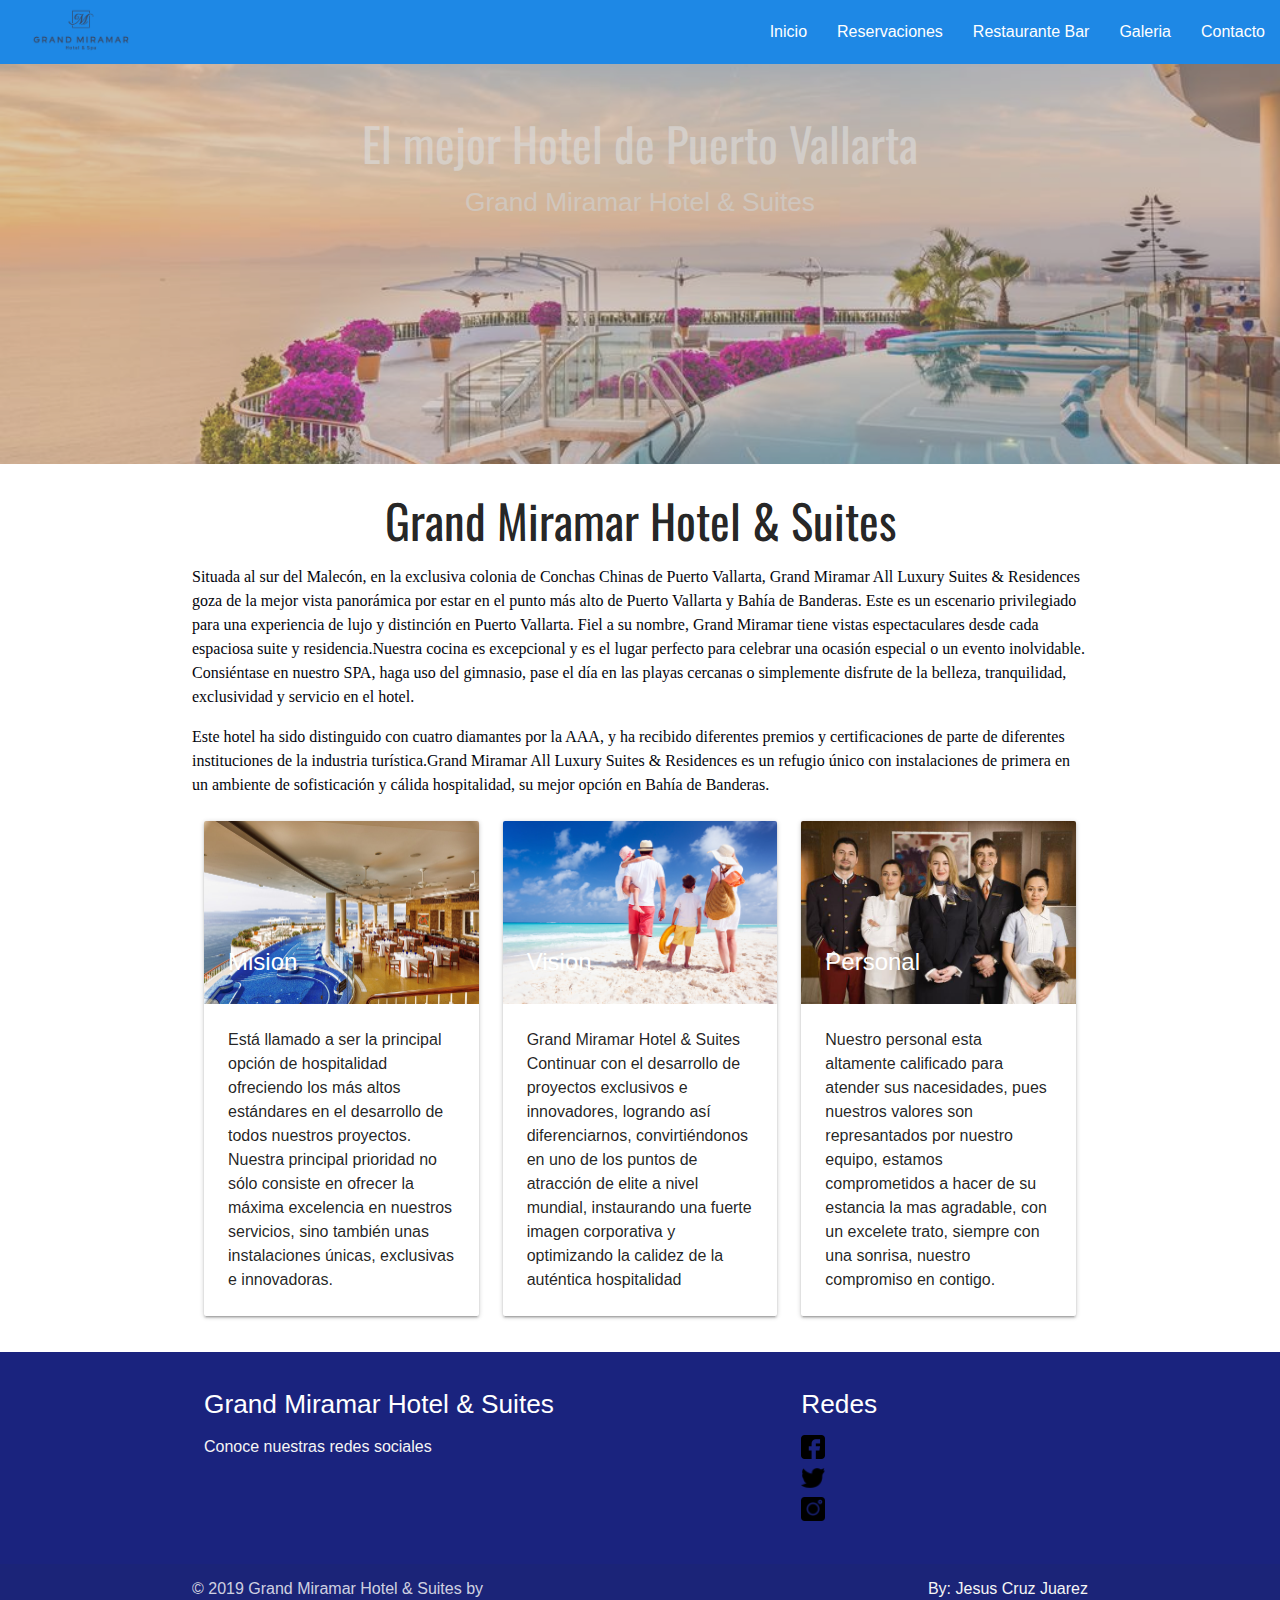
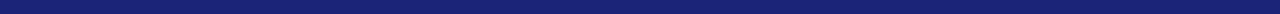
<file: index.html>
<!DOCTYPE html>
<html lang="es">
<head>
	<meta charset="UTF-8">
	<meta name="author" content="PROTECO">
	<meta name="viewport" content="width=device-width, 
	initial-scale=1.0">
	<meta name="keywords" content="Hotel,vallarta,verano,reservaciones,suites,lujo,bar">
	<meta name="description" content="El mejor hotel de Vallarta">
	<title>Grand Miramar Hotel & Suites</title>
	<link rel="stylesheet" href="css/materialize.min.css">
	<link rel="stylesheet" href="css/style.css">
	<link rel="stylesheet" href="css/mediaqueries.css">
	<!--Import Google Icon Font-->
	<link href="https://fonts.googleapis.com/icon?family=Material+Icons" rel="stylesheet">
	<!-- GOOGLE FONTS -->
	<link href="https://fonts.googleapis.com/css?family=Oswald&display=swap" rel="stylesheet">
</head>
<body>
	<header>
		<!-- NAV -->
		<nav>
			<div class="nav-wrapper blue darken-1">
				<a href="#!" class="brand-logo">
					<img src="img/Hotel-logo.png" alt="">
				</a>
				<a href="#" data-target="mobile-demo" class="sidenav-trigger"><i class="material-icons">menu</i></a>
				<ul class="right hide-on-med-and-down">
					<li><a href="index.html">Inicio</a></li>
					<li><a href="menu.html">Reservaciones</a></li>
					<li><a href="restaurantebar.html">Restaurante Bar</a></li>
					<li><a href="galeria.html">Galeria</a></li>
					<li><a href="contacto.html">Contacto</a></li>
				</ul>
			</div>
		</nav>

		<ul class="sidenav indigo darken-1" id="mobile-demo">
				<li><a href="index.html">Inicio</a></li>
				<li><a href="menu.html">Reservaciones</a></li>
				<li><a href="restaurantebar.html">Restaurante Bar</a></li>
				<li><a href="galeria.html">Galeria</a></li>
				<li><a href="contacto.html">Contacto</a></li>
	</header>
	<main>
		<!-- Slider -->
		<div class="slider">
		    <ul class="slides">
		      <li>
		        <img src="img/slider1.jpg"> <!-- random image -->
		        <div class="caption center-align">
		          <h3>El mejor Hotel de Puerto Vallarta </h3>
		          <h5 class="light grey-text text-lighten-3">Grand Miramar Hotel & Suites</h5>
		        </div>
		      </li>
		      <li>
		        <img src="img/silider2.1.jpg"> <!-- random image -->
		        <div class="caption left-align">
		          <h3>Con la mejor vista al mar </h3>
		          <h5 class="light grey-text text-lighten-3">Grand Miramar Hotel & Suites</h5>
		        </div>
		      </li>
		      <li>
		        <img src="img/slider3.jpg"> <!-- random image -->
		        <div class="caption right-align">
		          <h3>Suites y Habitaciones de Lujo </h3>
		          <h5 class="light grey-text text-lighten-3">Grand Miramar Hotel & Suites</h5>
		        </div>
		      </li>
		      <li>
		        <img src="img/slider4.jpg"> <!-- random image -->
		        <div class="caption center-align">
		          <h3>Espacios recreativos y de relajacion </h3>
		          <h5 class="light grey-text text-lighten-3">Grand Miramar Hotel & Suites</h5>
		        </div>
		      </li>
		    </ul>
		  </div>


		<!-- titulo y cartas-->
		<div class="container">
			<h3 class="center-align hide-on-small-only">Grand Miramar Hotel & Suites</h3>
			<p class="texto">Situada al sur del Malecón, en la exclusiva colonia de Conchas Chinas de Puerto Vallarta, Grand Miramar All Luxury Suites & Residences goza de la mejor vista panorámica por estar en el punto más alto de Puerto Vallarta y Bahía de Banderas. 

​				Este es un escenario privilegiado para una experiencia de lujo y distinción en Puerto Vallarta. 				Fiel a su nombre, Grand Miramar tiene vistas espectaculares desde cada espaciosa suite y 						residencia. 
​
				Nuestra cocina es excepcional y es el lugar perfecto para celebrar una ocasión especial o un evento inolvidable.
				Consiéntase en nuestro SPA, haga uso del gimnasio, pase el día en las playas cercanas o simplemente disfrute de la belleza, tranquilidad, exclusividad y servicio en el hotel.


				</p>


<p class="texto">Este hotel ha sido distinguido con cuatro diamantes por la AAA, y ha recibido diferentes premios y certificaciones de parte de diferentes instituciones de la industria turística. 
​
Grand Miramar All Luxury Suites & Residences es un refugio único con instalaciones de primera en un ambiente de sofisticación y cálida hospitalidad, su mejor opción en Bahía de Banderas.</p>
			<div class="row">
				<div class="col s12 m4">
					<div class="card">
					       <div class="card-image">
					         <img src="img/cardhotel1.jpg">
					         <span class="card-title">Mision</span>
					        
					       </div>
					       <div class="card-content">
					         <p> Está llamado a ser la principal opción de hospitalidad ofreciendo los más altos estándares en el desarrollo de todos nuestros proyectos. Nuestra principal prioridad no sólo consiste en ofrecer la máxima excelencia en nuestros servicios, sino también unas instalaciones únicas, exclusivas e innovadoras.</p>
					       </div>
					     </div>
				</div>
				<div class="col s12 m4">
					<div class="card">
					       <div class="card-image">
					         <img src="img/cardrempl.jpg">
					         <span class="card-title">Vision</span>
					         
					       </div>
					       <div class="card-content">
					         <p>Grand Miramar Hotel & Suites Continuar con el desarrollo de proyectos exclusivos e innovadores, logrando así diferenciarnos, convirtiéndonos en uno de los puntos de atracción de elite a nivel mundial, instaurando una fuerte imagen corporativa y optimizando la calidez de la auténtica hospitalidad</p>
					       </div>
					     </div>
				</div>
				<div class="col s12 m4">
					<div class="card">
					       <div class="card-image">
					         <img src="img/personal.jpg">
					         <span class="card-title">Personal</span>
					         
					       </div>
					       <div class="card-content">
					         <p>Nuestro personal esta altamente calificado para atender sus nacesidades, pues
					         nuestros valores son represantados por nuestro equipo, estamos comprometidos
					    	 a hacer de su estancia la mas agradable, con un excelete trato, siempre con una sonrisa, nuestro compromiso en contigo.  </p>
					       </div>
					     </div>
				</div>
			</div>
		</div>
	</main>
	

<footer class="page-footer indigo darken-4
">
          <div class="container">
            <div class="row">
              <div class="col l6 s12">
                <h5 class="white-text">Grand Miramar Hotel & Suites</h5>
                <p class="grey-text text-lighten-4">Conoce nuestras redes sociales</p>
              </div>
              <div class="col l4 offset-l2 s12">
                <h5 class="white-text">Redes</h5>
                <ul>
                  <li><a class="grey-text text-lighten-3" href="https://www.facebook.com/GrandMiramarPuertoVallarta/?ref=hl"><img src="img/facebook.png" alt=""></a></li>
                   <li><a class="grey-text text-lighten-3" href="https://twitter.com/GrandMiramarPV"><img src="img/twitter.png" alt=""></a></li>
                 
                  <li><a class="grey-text text-lighten-3" href="https://www.instagram.com/grandmiramarpv/"><img src="img/instagram.png"></a></li>

                </ul>
              </div>
            </div>
          </div>
          <div class="footer-copyright">
            <div class="container">
            © 2019 Grand Miramar Hotel & Suites by      
            <a class="grey-text text-lighten-4 right" > By: Jesus Cruz Juarez</a>
            </div>
          </div>
        </footer>


</body>
<script src="js/jquery.js"></script>
<script src="js/materialize.min.js"></script>
<script src="js/app.js"></script>
<!-- Global site tag (gtag.js) - Google Analytics -->
<script async src="https://www.googletagmanager.com/gtag/js?id=UA-143036095-1"></script>
<script>
  window.dataLayer = window.dataLayer || [];
  function gtag(){dataLayer.push(arguments);}
  gtag('js', new Date());

  gtag('config', 'UA-143036095-1');
</script>


</html>
</file>
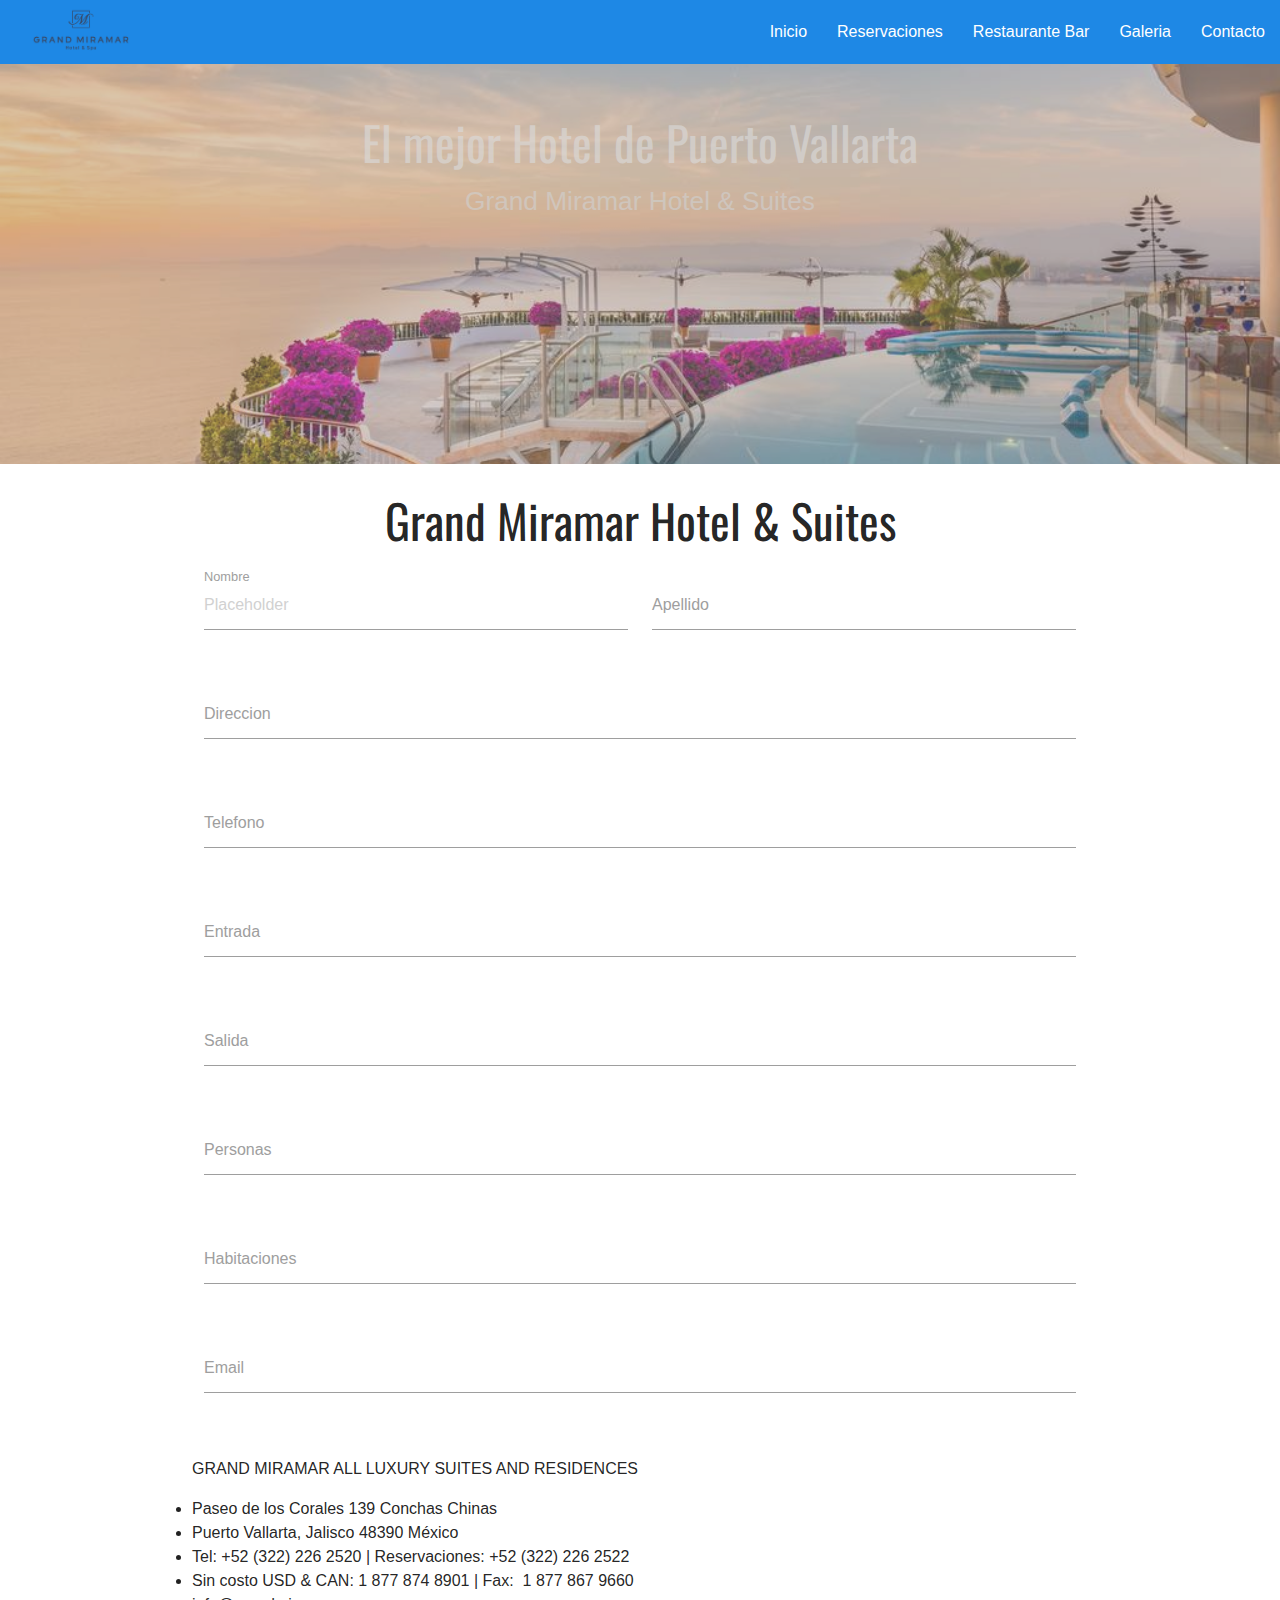
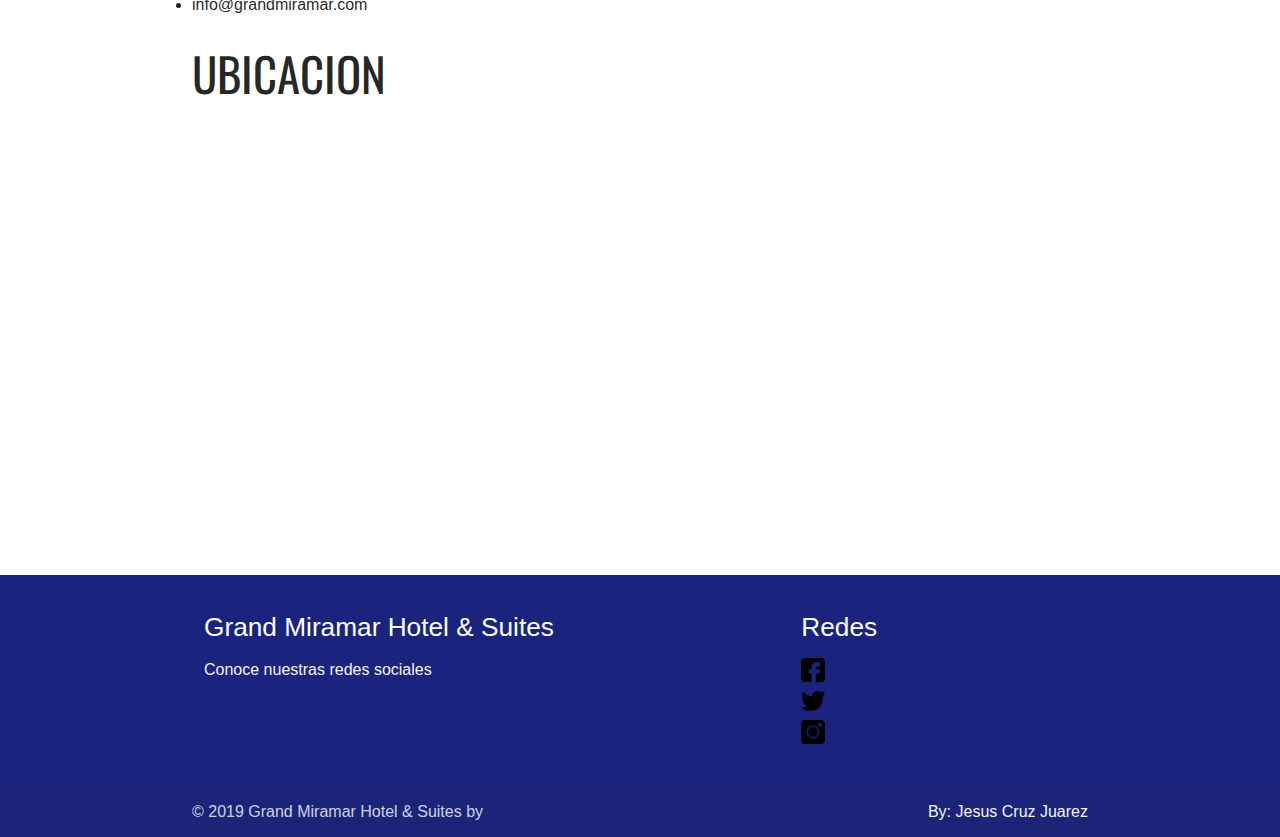
<file: contacto.html>
<!DOCTYPE html>
<html lang="es">
<head>
	<meta charset="UTF-8">
	<meta name="author" content="PROTECO">
	<meta name="viewport" content="width=device-width, 
	initial-scale=1.0">
	<meta name="keywords" content="Hotel,vallarta,verano,reservaciones,suites,lujo,bar">
	<meta name="description" content="El mejor hotel de Vallarta">
	<title>Grand Miramar Hotel & Suites</title>
	<link rel="stylesheet" href="css/materialize.min.css">
	<link rel="stylesheet" href="css/style.css">
	<link rel="stylesheet" href="css/mediaqueries.css">
	<!--Import Google Icon Font-->
	<link href="https://fonts.googleapis.com/icon?family=Material+Icons" rel="stylesheet">
	<!-- GOOGLE FONTS -->
	<link href="https://fonts.googleapis.com/css?family=Oswald&display=swap" rel="stylesheet">
</head>
<body>
	<header>
		<!-- NAV -->
		<nav>
			<div class="nav-wrapper blue darken-1">
				<a href="#!" class="brand-logo">
					<img src="img/Hotel-logo.png" alt="">
				</a>
				<a href="#" data-target="mobile-demo" class="sidenav-trigger"><i class="material-icons">menu</i></a>
				<ul class="right hide-on-med-and-down">
					<li><a href="index.html">Inicio</a></li>
					<li><a href="menu.html">Reservaciones</a></li>
					<li><a href="restaurantebar.html">Restaurante Bar</a></li>
					<li><a href="galeria.html">Galeria</a></li>
					<li><a href="contacto.html">Contacto</a></li>
				</ul>
			</div>
		</nav>

		<ul class="sidenav indigo darken-1" id="mobile-demo">
				<li><a href="index.html">Inicio</a></li>
				<li><a href="menu.html">Reservaciones</a></li>
				<li><a href="restaurantebar.html">Restaurante Bar</a></li>
				<li><a href="galeria.html">Galeria</a></li>
				<li><a href="contacto.html">Contacto</a></li>
	</header>
	<main>
		<!-- Slider -->
		<div class="slider">
		    <ul class="slides">
		      <li>
		        <img src="img/slider1.jpg"> <!-- random image -->
		        <div class="caption center-align">
		          <h3>El mejor Hotel de Puerto Vallarta </h3>
		          <h5 class="light grey-text text-lighten-3">Grand Miramar Hotel & Suites</h5>
		        </div>
		      </li>
		      <li>
		        <img src="img/silider2.1.jpg"> <!-- random image -->
		        <div class="caption left-align">
		          <h3>Con la mejor vista al mar </h3>
		          <h5 class="light grey-text text-lighten-3">Grand Miramar Hotel & Suites</h5>
		        </div>
		      </li>
		      <li>
		        <img src="img/slider3.jpg"> <!-- random image -->
		        <div class="caption right-align">
		          <h3>Suites y Habitaciones de Lujo </h3>
		          <h5 class="light grey-text text-lighten-3">Grand Miramar Hotel & Suites</h5>
		        </div>
		      </li>
		      <li>
		        <img src="img/slider4.jpg"> <!-- random image -->
		        <div class="caption center-align">
		          <h3>Espacios recreativos y de relajacion </h3>
		          <h5 class="light grey-text text-lighten-3">Grand Miramar Hotel & Suites</h5>
		        </div>
		      </li>
		    </ul>
		  </div>

		  <main>	


		<!-- titulo y formualrio-->
		<div class="container">
			<h3 class="center-align hide-on-small-only">Grand Miramar Hotel & Suites</h3>



			<div class="row">
    <form class="col s12">
      <div class="row">
        <div class="input-field col s6">
          <input placeholder="Placeholder" id="first_name" type="text" class="validate">
          <label for="first_name">Nombre</label>
        </div>
        <div class="input-field col s6">
          <input id="last_name" type="text" class="validate">
          <label for="last_name">Apellido</label>
        </div>
      </div>
      <div class="row">
        <div class="input-field col s12">
          <input id="disabled" type="text" class="validate">
          <label for="disabled">Direccion </label>
        </div>
      </div>


      <div class="row">
        <div class="input-field col s12">
          <input id="disabled" type="text" class="validate">
          <label for="disabled">Telefono </label>
        </div>
      </div>


      <div class="row">
        <div class="input-field col s12">
          <input id="disabled" type="text" class="validate">
          <label for="disabled">Entrada  </label>
        </div>
      </div>


      <div class="row">
        <div class="input-field col s12">
          <input id="disabled" type="text" class="validate">
          <label for="disabled">Salida </label>
        </div>
      </div>


      <div class="row">
        <div class="input-field col s12">
          <input id="disabled" type="text" class="validate">
          <label for="disabled">Personas</label>
        </div>
      </div>


      <div class="row">
        <div class="input-field col s12">
          <input id="disabled" type="text" class="validate">
          <label for="disabled">Habitaciones </label>
        </div>
      </div>


      <div class="row">
        <div class="input-field col s12">
          <input id="email" type="email" class="validate">
          <label for="email">Email</label>
        </div>
      </div>
      
    </form>
  </div>




  <p>	GRAND MIRAMAR ALL LUXURY SUITES AND RESIDENCES</p>
  <li>Paseo de los Corales 139 Conchas  Chinas </li>
  <li>Puerto Vallarta, Jalisco  48390 México</li>
  <li>Tel:  +52 (322) 226 2520 | Reservaciones:  +52 (322) 226 2522</li>
  <li>Sin costo USD & CAN:  1 877 874 8901 | Fax: ​ 1 877 867 9660
</li>
  <li>info@grandmiramar.com</li>

<h3>UBICACION</h3>

  <iframe src="https://www.google.com/maps/embed?pb=!1m14!1m8!1m3!1d14939.96469971672!2d-105.239846!3d20.588418!3m2!1i1024!2i768!4f13.1!3m3!1m2!1s0x0%3A0xedcfb78e1b6ea011!2sGrand+Miramar+All+Luxury+Suites+%26+Residences!5e0!3m2!1ses!2smx!4v1561945205690!5m2!1ses!2smx" width="600" height="450" frameborder="0" style="border:0" allowfullscreen></iframe> 








			

			
		</div>
	</main>
	

<footer class="page-footer indigo darken-4
">
          <div class="container">
            <div class="row">
              <div class="col l6 s12">
                <h5 class="white-text">Grand Miramar Hotel & Suites</h5>
                <p class="grey-text text-lighten-4">Conoce nuestras redes sociales</p>
              </div>
              <div class="col l4 offset-l2 s12">
                <h5 class="white-text">Redes</h5>
                <ul>
                  <li><a class="grey-text text-lighten-3" href="https://www.facebook.com/GrandMiramarPuertoVallarta/?ref=hl"><img src="img/facebook.png" alt=""></a></li>
                   <li><a class="grey-text text-lighten-3" href="https://twitter.com/GrandMiramarPV"><img src="img/twitter.png" alt=""></a></li>
                 
                  <li><a class="grey-text text-lighten-3" href="https://www.instagram.com/grandmiramarpv/"><img src="img/instagram.png"></a></li>

                </ul>
              </div>
            </div>
          </div>
          <div class="footer-copyright">
            <div class="container">
            © 2019 Grand Miramar Hotel & Suites by      
            <a class="grey-text text-lighten-4 right" > By: Jesus Cruz Juarez</a>
            </div>
          </div>
        </footer>


</body>
<script src="js/jquery.js"></script>
<script src="js/materialize.min.js"></script>
<script src="js/app.js"></script>
<!-- Global site tag (gtag.js) - Google Analytics -->
<script async src="https://www.googletagmanager.com/gtag/js?id=UA-143036095-1"></script>
<script>
  window.dataLayer = window.dataLayer || [];
  function gtag(){dataLayer.push(arguments);}
  gtag('js', new Date());

  gtag('config', 'UA-143036095-1');
</script>


</html>
</file>
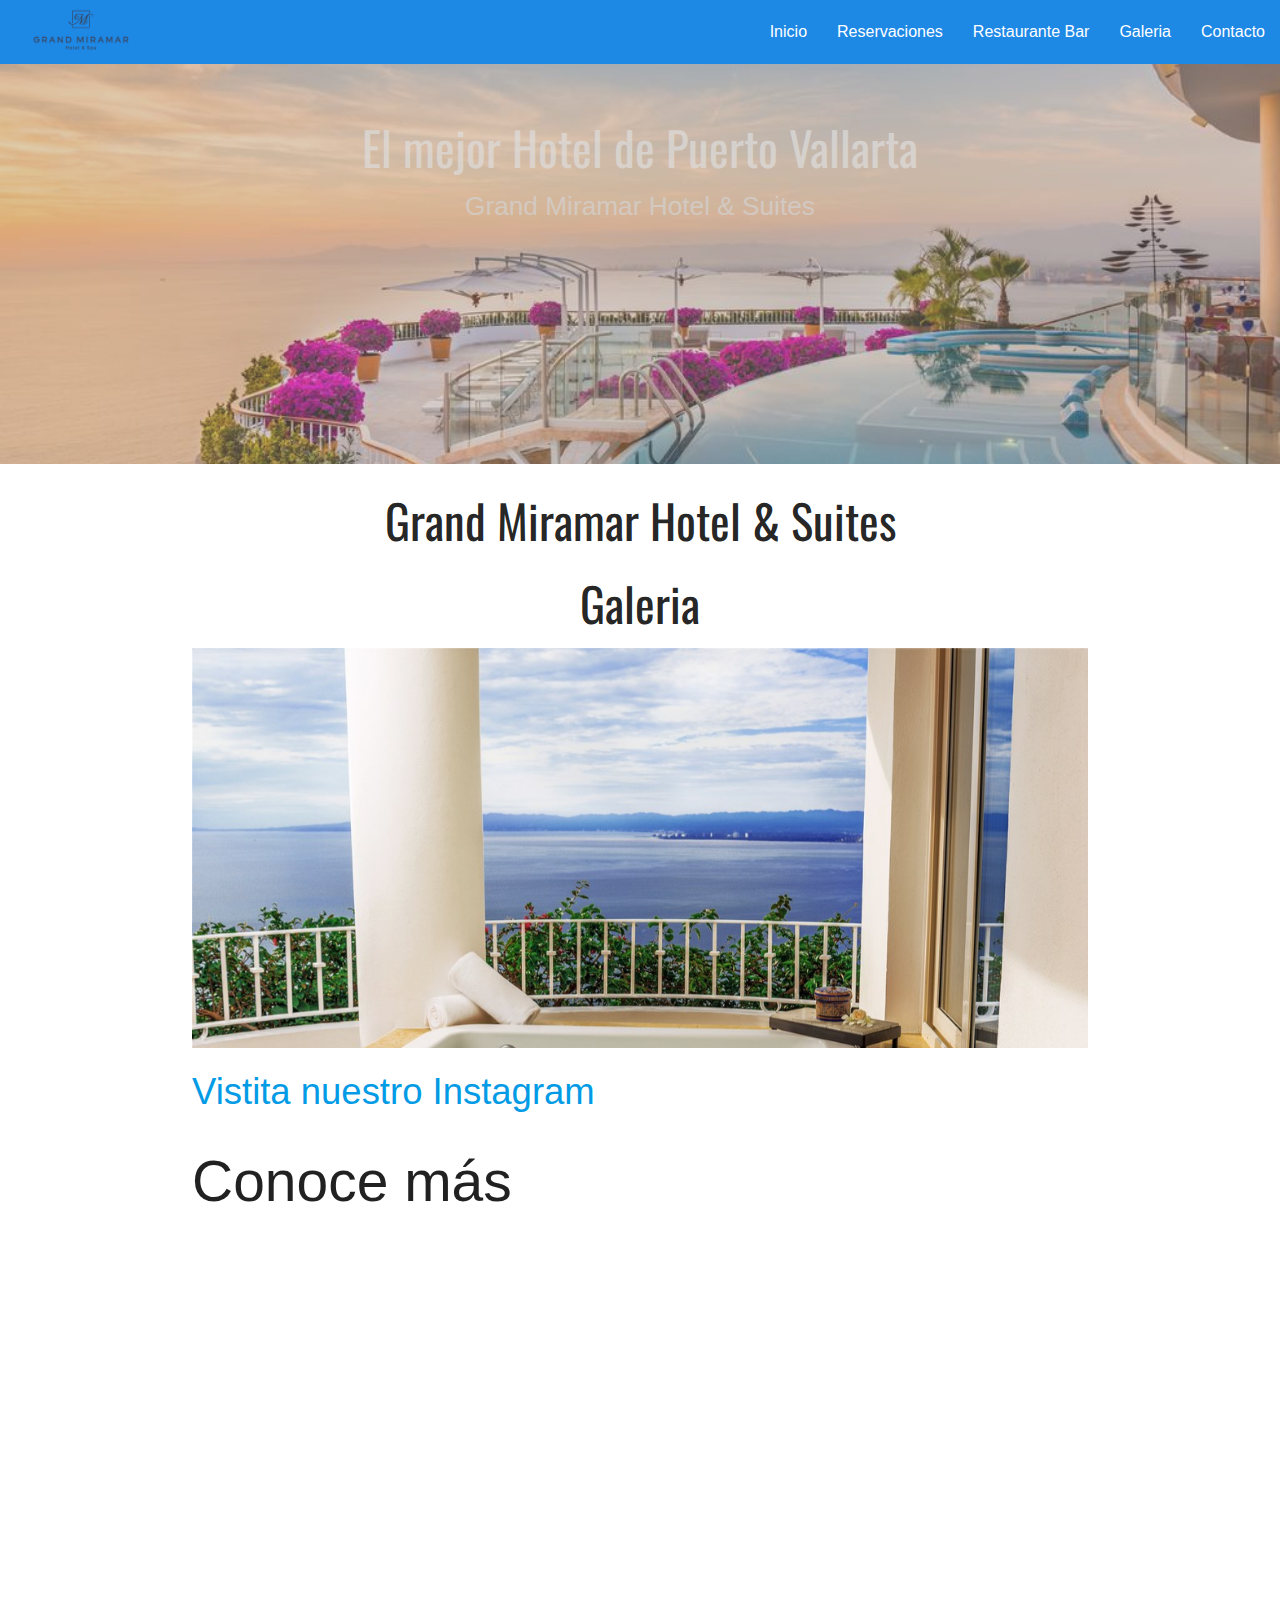
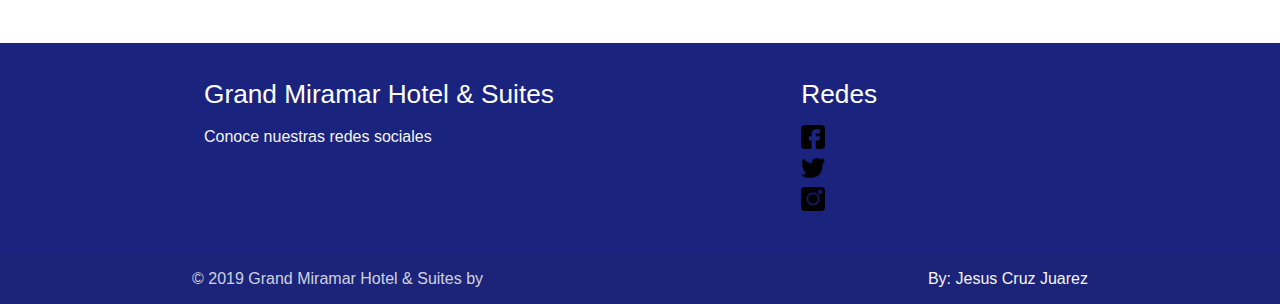
<file: galeria.html>
<!DOCTYPE html>
<html lang="es">
<head>
	<meta charset="UTF-8">
	<meta name="author" content="PROTECO">
	<meta name="viewport" content="width=device-width, 
	initial-scale=1.0">
	<meta name="keywords" content="Hotel,vallarta,verano,reservaciones,suites,lujo,bar">
	<meta name="description" content="El mejor hotel de Vallarta">
	<title>Grand Miramar Hotel & Suites</title>
	<link rel="stylesheet" href="css/materialize.min.css">
	<link rel="stylesheet" href="css/style.css">
	<link rel="stylesheet" href="css/mediaqueries.css">
	<!--Import Google Icon Font-->
	<link href="https://fonts.googleapis.com/icon?family=Material+Icons" rel="stylesheet">
	<!-- GOOGLE FONTS -->
	<link href="https://fonts.googleapis.com/css?family=Oswald&display=swap" rel="stylesheet">
</head>
<body>
	<header>
		<!-- NAV -->
		<nav>
			<div class="nav-wrapper blue darken-1">
				<a href="#!" class="brand-logo">
					<img src="img/Hotel-logo.png" alt="">
				</a>
				<a href="#" data-target="mobile-demo" class="sidenav-trigger"><i class="material-icons">menu</i></a>
				<ul class="right hide-on-med-and-down">
					<li><a href="index.html">Inicio</a></li>
					<li><a href="menu.html">Reservaciones</a></li>
					<li><a href="restaurantebar.html">Restaurante Bar</a></li>
					<li><a href="galeria.html">Galeria</a></li>
					<li><a href="contacto.html">Contacto</a></li>
				</ul>
			</div>
		</nav>

		<ul class="sidenav indigo darken-1" id="mobile-demo">
				<li><a href="index.html">Inicio</a></li>
				<li><a href="menu.html">Reservaciones</a></li>
				<li><a href="restaurantebar.html">Restaurante Bar</a></li>
				<li><a href="galeria.html">Galeria</a></li>
				<li><a href="contacto.html">Contacto</a></li>
	</header>
	<main>
		<!-- Slider -->
		<div class="slider">
		    <ul class="slides">
		      <li>
		        <img src="img/slider1.jpg"> <!-- random image -->
		        <div class="caption center-align">
		          <h3>El mejor Hotel de Puerto Vallarta </h3>
		          <h5 class="light grey-text text-lighten-3">Grand Miramar Hotel & Suites</h5>
		        </div>
		      </li>
		      <li>
		        <img src="img/silider2.1.jpg"> <!-- random image -->
		        <div class="caption left-align">
		          <h3>Con la mejor vista al mar </h3>
		          <h5 class="light grey-text text-lighten-3">Grand Miramar Hotel & Suites</h5>
		        </div>
		      </li>
		      <li>
		        <img src="img/slider3.jpg"> <!-- random image -->
		        <div class="caption right-align">
		          <h3>Suites y Habitaciones de Lujo </h3>
		          <h5 class="light grey-text text-lighten-3">Grand Miramar Hotel & Suites</h5>
		        </div>
		      </li>
		      <li>
		        <img src="img/slider4.jpg"> <!-- random image -->
		        <div class="caption center-align">
		          <h3>Espacios recreativos y de relajacion </h3>
		          <h5 class="light grey-text text-lighten-3">Grand Miramar Hotel & Suites</h5>
		        </div>
		      </li>
		    </ul>
		  </div>


		<!-- titulo y cartas-->
		<div class="container">
			<h3 class="center-align hide-on-small-only">Grand Miramar Hotel & Suites</h3>
			<h3 class="center-align hide-on-small-only">Galeria </h3>
			

			 <div class="carousel carousel-slider">
    <a class="carousel-item" href="#one!"><img src="img/galeria1.jpg"></a>
    <a class="carousel-item" href="#two!"><img src="img/galeria2.png"></a>
    <a class="carousel-item" href="#three!"><img src="img/galeria3.png"></a>
    <a class="carousel-item" href="#four!"><img src="img/galeria4.jpg"></a>
    <a class="carousel-item" href="#four!"><img src="img/galeria5jpg.jpg"></a>

    <br>	
   

  </div>
         <a href="https://www.instagram.com/grandmiramarpv/"><h4>Vistita nuestro Instagram</h4></a>
         <h2> Conoce más</h2>
         <iframe width="640" height="360" src="https://www.youtube.com/embed/ukAh5j8h9X8" frameborder="0" allow="accelerometer; autoplay; encrypted-media; gyroscope; picture-in-picture" allowfullscreen></iframe>
	
  </div>


		<p></p>
	<br>


	
	</main>


	

<footer class="page-footer indigo darken-4
">
          <div class="container">
            <div class="row">
              <div class="col l6 s12">
                <h5 class="white-text">Grand Miramar Hotel & Suites</h5>
                <p class="grey-text text-lighten-4">Conoce nuestras redes sociales</p>
              </div>
              <div class="col l4 offset-l2 s12">
                <h5 class="white-text">Redes</h5>
                <ul>
                  <li><a class="grey-text text-lighten-3" href="https://www.facebook.com/GrandMiramarPuertoVallarta/?ref=hl"><img src="img/facebook.png" alt=""></a></li>
                   <li><a class="grey-text text-lighten-3" href="https://twitter.com/GrandMiramarPV"><img src="img/twitter.png" alt=""></a></li>
                 
                  <li><a class="grey-text text-lighten-3" href="https://www.instagram.com/grandmiramarpv/"><img src="img/instagram.png"></a></li>

                </ul>
              </div>
            </div>
          </div>
          <div class="footer-copyright">
            <div class="container">
            © 2019 Grand Miramar Hotel & Suites by      
            <a class="grey-text text-lighten-4 right" > By: Jesus Cruz Juarez</a>
            </div>
          </div>
        </footer>


</body>
<script src="js/jquery.js"></script>
<script src="js/materialize.min.js"></script>
<script src="js/app.js"></script>
<!-- Global site tag (gtag.js) - Google Analytics -->
<script async src="https://www.googletagmanager.com/gtag/js?id=UA-143036095-1"></script>
<script>
  window.dataLayer = window.dataLayer || [];
  function gtag(){dataLayer.push(arguments);}
  gtag('js', new Date());

  gtag('config', 'UA-143036095-1');
</script>


</html>
</file>
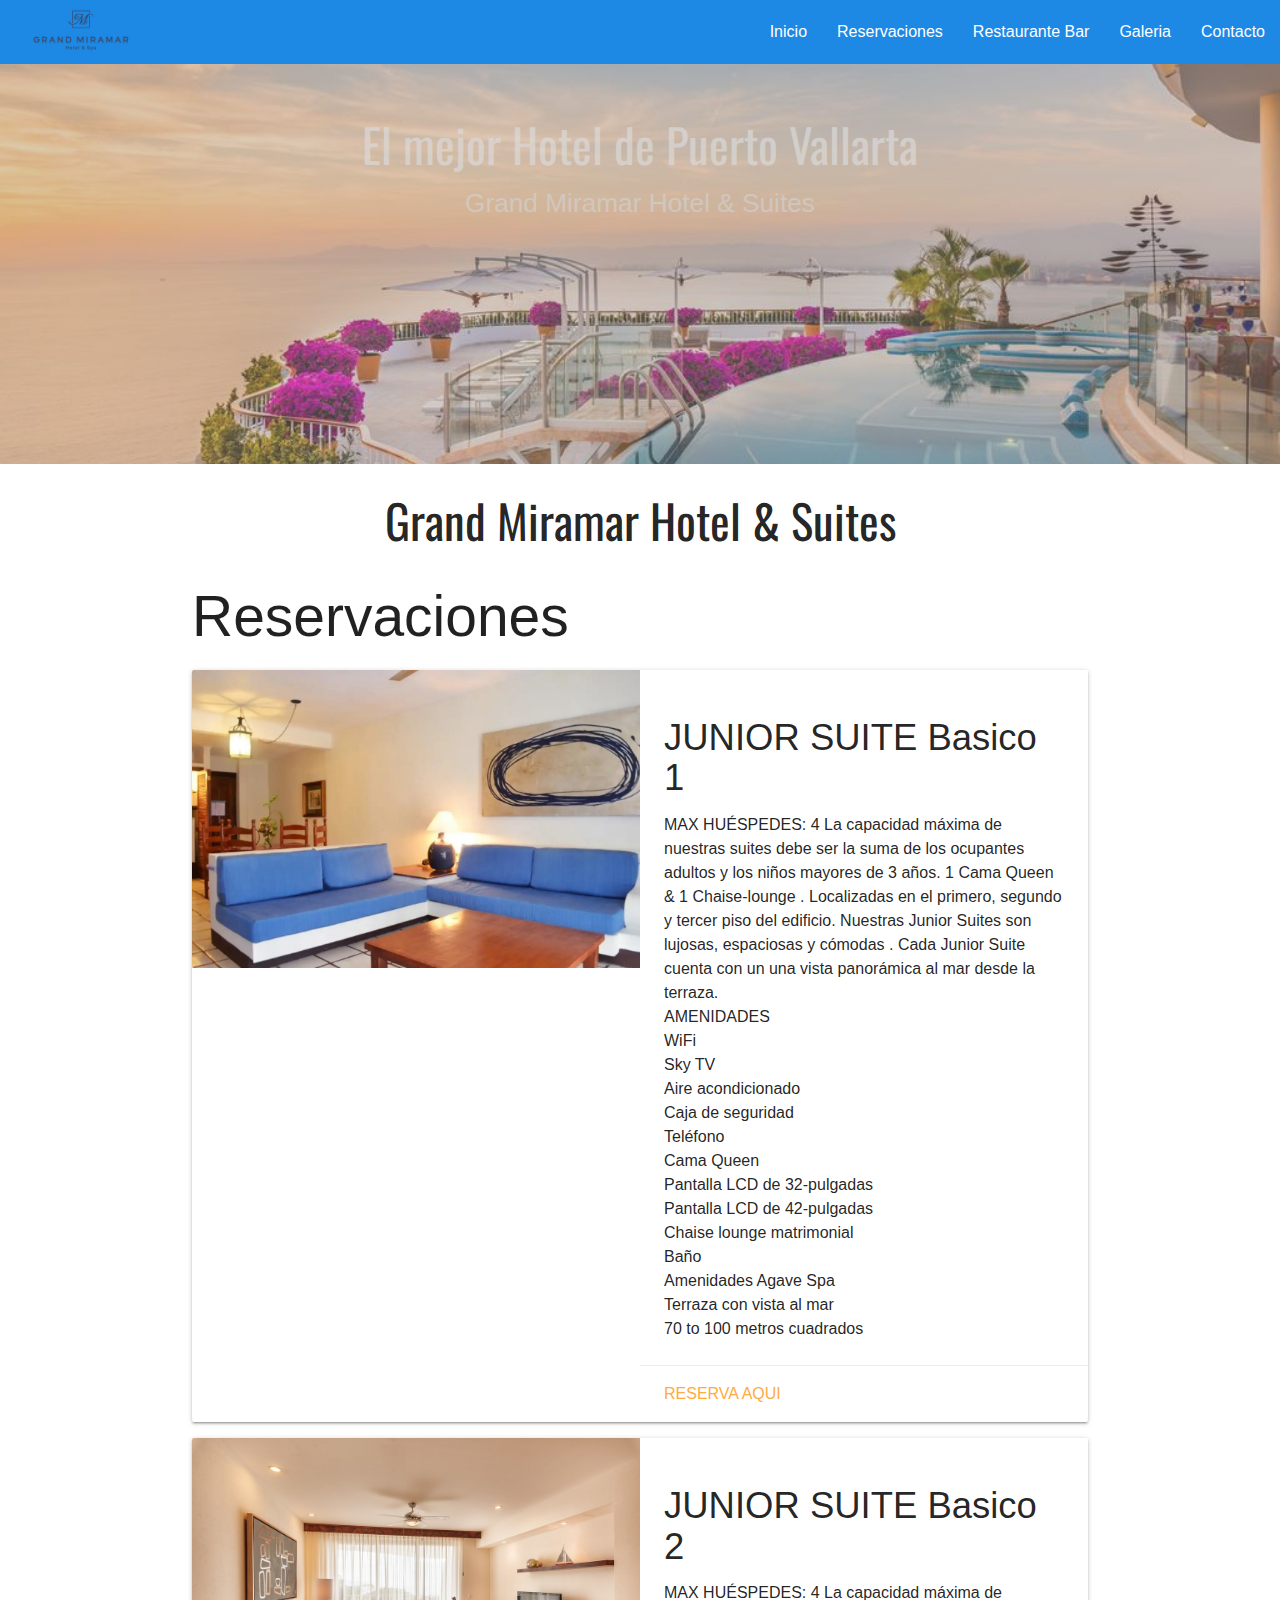
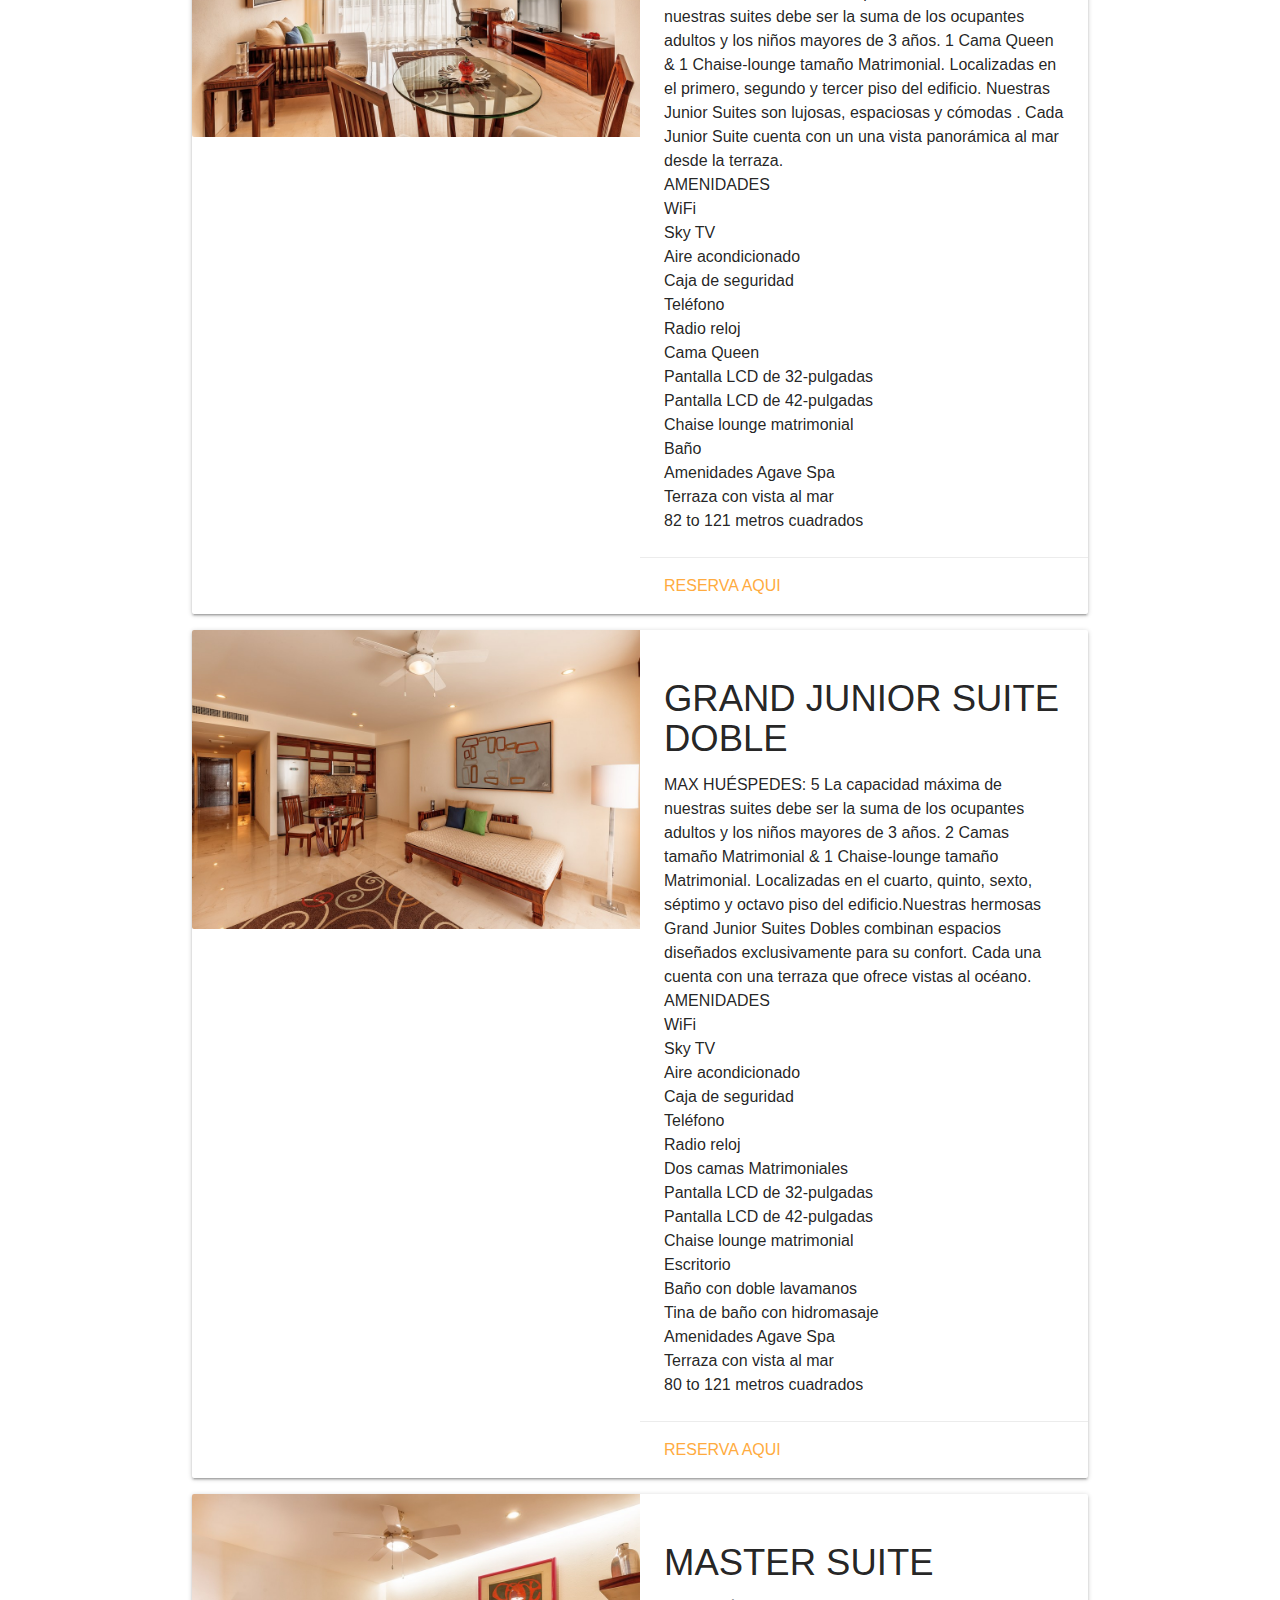
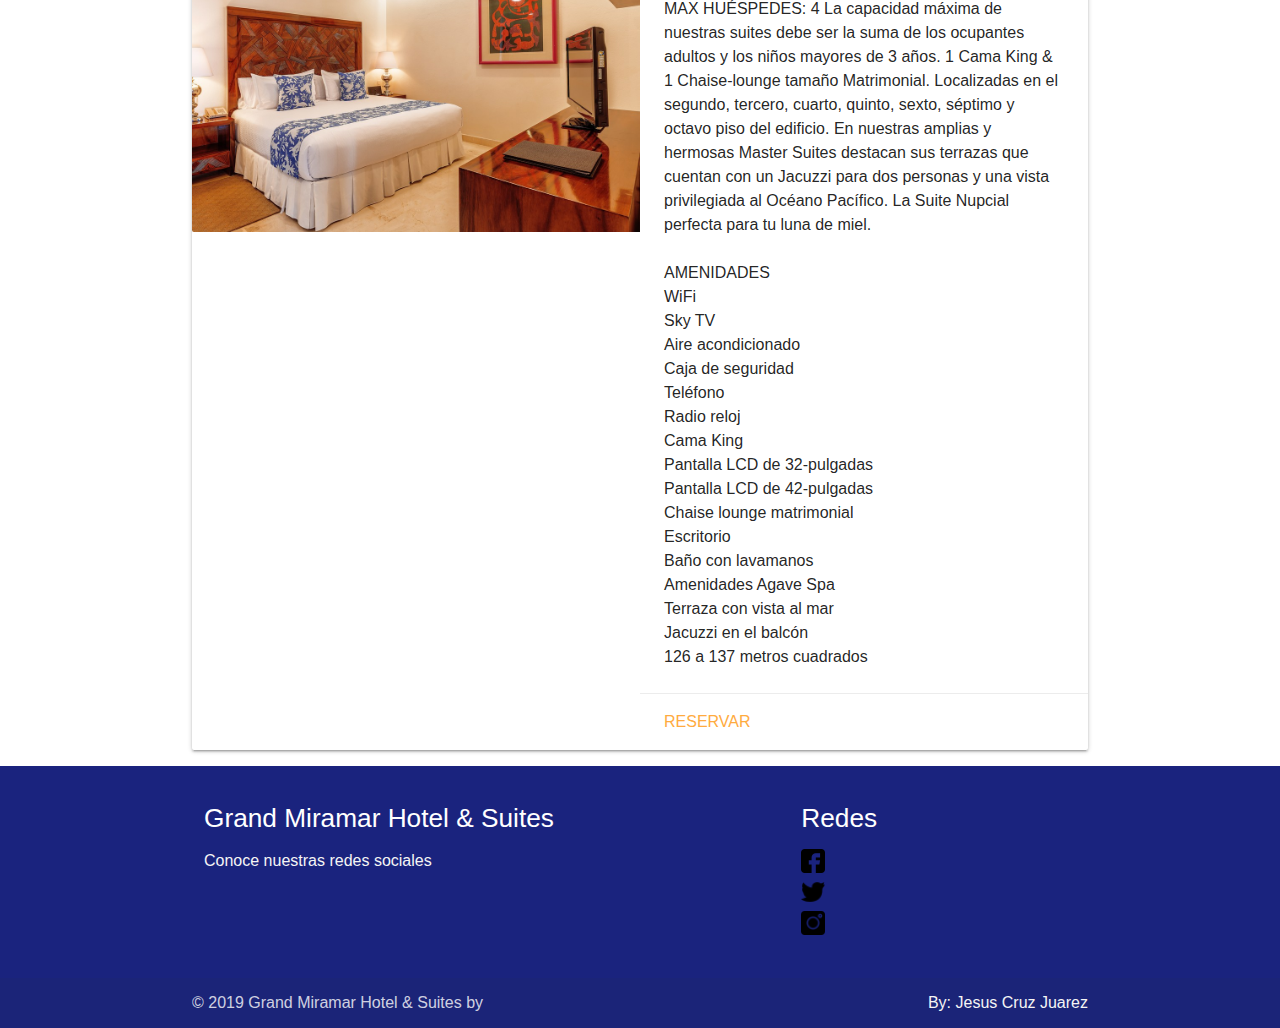
<file: menu.html>
<!DOCTYPE html>
<html lang="es">
<head>
	<meta charset="UTF-8">
	<meta name="author" content="PROTECO">
	<meta name="viewport" content="width=device-width, 
	initial-scale=1.0">
	<meta name="keywords" content="Hotel,vallarta,verano,reservaciones,suites,lujo,bar">
	<meta name="description" content="El mejor hotel de Vallarta">
	<title>Grand Miramar Hotel & Suites</title>
	<link rel="stylesheet" href="css/materialize.min.css">
	<link rel="stylesheet" href="css/style.css">
	<link rel="stylesheet" href="css/mediaqueries.css">
	<!--Import Google Icon Font-->
	<link href="https://fonts.googleapis.com/icon?family=Material+Icons" rel="stylesheet">
	<!-- GOOGLE FONTS -->
	<link href="https://fonts.googleapis.com/css?family=Oswald&display=swap" rel="stylesheet">
</head>
<body>
	<header>
		<!-- NAV -->
		<nav>
			<div class="nav-wrapper blue darken-1">
				<a href="#!" class="brand-logo">
					<img src="img/Hotel-logo.png" alt="">
				</a>
				<a href="#" data-target="mobile-demo" class="sidenav-trigger"><i class="material-icons">menu</i></a>
				<ul class="right hide-on-med-and-down">
					<li><a href="index.html">Inicio</a></li>
					<li><a href="menu.html">Reservaciones</a></li>
					<li><a href="restaurantebar.html">Restaurante Bar</a></li>
					<li><a href="galeria.html">Galeria</a></li>
					<li><a href="contacto.html">Contacto</a></li>
				</ul>
			</div>
		</nav>

		<ul class="sidenav indigo darken-1" id="mobile-demo">
				<li><a href="index.html">Inicio</a></li>
				<li><a href="menu.html">Reservaciones</a></li>
				<li><a href="restaurantebar.html">Restaurante Bar</a></li>
				<li><a href="galeria.html">Galeria</a></li>
				<li><a href="contacto.html">Contacto</a></li>
	</header>
	<main>
		<!-- Slider -->
		<div class="slider">
		    <ul class="slides">
		      <li>
		        <img src="img/slider1.jpg"> <!-- random image -->
		        <div class="caption center-align">
		          <h3>El mejor Hotel de Puerto Vallarta </h3>
		          <h5 class="light grey-text text-lighten-3">Grand Miramar Hotel & Suites</h5>
		        </div>
		      </li>
		      <li>
		        <img src="img/silider2.1.jpg"> <!-- random image -->
		        <div class="caption left-align">
		          <h3>Con la mejor vista al mar </h3>
		          <h5 class="light grey-text text-lighten-3">Grand Miramar Hotel & Suites</h5>
		        </div>
		      </li>
		      <li>
		        <img src="img/slider3.jpg"> <!-- random image -->
		        <div class="caption right-align">
		          <h3>Suites y Habitaciones de Lujo </h3>
		          <h5 class="light grey-text text-lighten-3">Grand Miramar Hotel & Suites</h5>
		        </div>
		      </li>
		      <li>
		        <img src="img/slider4.jpg"> <!-- random image -->
		        <div class="caption center-align">
		          <h3>Espacios recreativos y de relajacion </h3>
		          <h5 class="light grey-text text-lighten-3">Grand Miramar Hotel & Suites</h5>
		        </div>
		      </li>
		    </ul>
		  </div>


		<!-- titulo y cartas-->
		<div class="container">
			<h3 class="center-align hide-on-small-only">Grand Miramar Hotel & Suites</h3>
			
<div class="col s12 m7">
    <h2 class="header">Reservaciones</h2>
    <div class="card horizontal">
      <div class="card-image">
        <img src="img/jrsuite.jpg">
      </div>
      <div class="card-stacked">
        <div class="card-content">
         
<h4>JUNIOR SUITE Basico 1</h4>
 
 <p>MAX HUÉSPEDES: 4
La capacidad máxima de nuestras suites debe ser la suma de los ocupantes adultos y los niños mayores de 3 años.

1 Cama Queen & 1 Chaise-lounge . Localizadas en el primero, segundo y tercer piso del edificio.

Nuestras Junior Suites son lujosas, espaciosas y cómodas . Cada Junior Suite cuenta con un una vista panorámica al mar desde la terraza.

<p>AMENIDADES</p>
<p>WiFi</p>
<p>Sky TV</p>
<p>Aire acondicionado</p>
<p>Caja de seguridad</p>
<p>Teléfono</p>

<p>Cama Queen</p>
<p>Pantalla LCD de 32-pulgadas</p>
<p>Pantalla LCD de 42-pulgadas</p>
<p>Chaise lounge matrimonial</p>
<p>Baño</p>
<p>Amenidades Agave Spa</p>
<p>Terraza con vista al mar</p>
<p>70 to 100 metros cuadrados</p>

        </div>
        <div class="card-action">
          <a href="contacto.html">Reserva aqui</a>
        </div>
      </div>
    </div>


   <!--card2-->

    <div class="card horizontal">
      <div class="card-image">
        <img src="img/junior-suite-2_4_orig.jpg">
      </div>
      <div class="card-stacked">
        <div class="card-content">
          <h4>JUNIOR SUITE Basico 2</h4>
 
 <p>MAX HUÉSPEDES: 4
La capacidad máxima de nuestras suites debe ser la suma de los ocupantes adultos y los niños mayores de 3 años.

1 Cama Queen & 1 Chaise-lounge tamaño Matrimonial. Localizadas en el primero, segundo y tercer piso del edificio.

Nuestras Junior Suites son lujosas, espaciosas y cómodas . Cada Junior Suite cuenta con un una vista panorámica al mar desde la terraza.</p>

<p>AMENIDADES</p>
<p>WiFi</p>
<p>Sky TV</p>
<p>Aire acondicionado</p>
<p>Caja de seguridad</p>
<p>Teléfono</p>
<p>Radio reloj</p>
<p>Cama Queen</p>
<p>Pantalla LCD de 32-pulgadas</p>
<p>Pantalla LCD de 42-pulgadas</p>
<p>Chaise lounge matrimonial</p>
<p>Baño</p>
<p>Amenidades Agave Spa</p>
<p>Terraza con vista al mar</p>
<p>82 to 121 metros cuadrados</p>
        </div>
        <div class="card-action">
          <a href="contacto.html">Reserva aqui</a>
        </div>
      </div>
    </div>
  </div>


	<!--card3-->

    <div class="card horizontal">
      <div class="card-image">
        <img src="img/junior-suite-3_4_orig.jpg">
      </div>
      <div class="card-stacked">
        <div class="card-content">
          <h4>	GRAND JUNIOR SUITE DOBLE</h4>  
MAX HUÉSPEDES: 5
La capacidad máxima de nuestras suites debe ser la suma de los ocupantes adultos y los niños mayores de 3 años.

2 Camas tamaño Matrimonial & 1 Chaise-lounge tamaño Matrimonial. Localizadas en el cuarto, quinto, sexto, séptimo y octavo piso del edificio.

​Nuestras hermosas Grand Junior Suites Dobles combinan espacios diseñados exclusivamente para su confort. Cada una cuenta con una terraza que ofrece vistas al océano. </p>

<p>AMENIDADES</p>
<p>WiFi</p>
<p>Sky TV</p>
<p>Aire acondicionado</p>
<p>Caja de seguridad</p>
<p>Teléfono</p>
<p>Radio reloj</p>
<p>Dos camas Matrimoniales</p>
<p>Pantalla LCD de 32-pulgadas</p>
<p>Pantalla LCD de 42-pulgadas</p>
<p>Chaise lounge matrimonial</p>
<p>Escritorio</p>
<p>Baño con doble lavamanos</p>
<p>Tina de baño con hidromasaje</p>
<p>Amenidades Agave Spa</p>
<p>Terraza con vista al mar</p>
<p>80 to 121 metros cuadrados</p>
        </div>
        <div class="card-action">
          <a href="contacto.html">Reserva aqui</a>
        </div>
      </div>
    </div>




    <!--card4-->

    <div class="card horizontal">
      <div class="card-image">
        <img src="img/junior-suite-1_4_orig.jpg">
      </div>
      <div class="card-stacked">
        <div class="card-content">


        	<h4>MASTER SUITE</h4>
<p>	MAX  HUÉSPEDES:  4
La capacidad máxima de nuestras suites debe ser la suma de los ocupantes adultos y los niños mayores de 3 años.

1 Cama King  & 1 Chaise-lounge tamaño Matrimonial. Localizadas en el segundo, tercero, cuarto, quinto, sexto, séptimo y octavo piso del edificio.

En nuestras amplias y hermosas Master Suites destacan sus terrazas que cuentan con un Jacuzzi para dos personas y una vista privilegiada al Océano Pacífico. La Suite Nupcial perfecta para tu luna de miel.</p>
​
<p>	AMENIDADES</p>
<p>WiFi</p>
<p>Sky TV</p>
<p>Aire acondicionado</p>
<p>Caja de seguridad</p>
<p>Teléfono</p>
<p>Radio reloj</p>
<p>Cama King </p>
<p>Pantalla LCD de 32-pulgadas</p>
<p>Pantalla LCD de 42-pulgadas</p>
<p>Chaise lounge matrimonial</p>
<p>Escritorio</p>
<p>Baño con lavamanos</p>
<p>Amenidades Agave Spa</p>
<p>Terraza con vista al mar</p>
<p>Jacuzzi en el balcón</p>
<p>126 a 137 metros cuadrados</p>
          
        </div>
        <div class="card-action">
          <a href="contacto.html">Reservar</a>
        </div>
      </div>
    </div>
  </div>
  </div>




	
	</main>
	

<footer class="page-footer indigo darken-4
">
          <div class="container">
            <div class="row">
              <div class="col l6 s12">
                <h5 class="white-text">Grand Miramar Hotel & Suites</h5>
                <p class="grey-text text-lighten-4">Conoce nuestras redes sociales</p>
              </div>
              <div class="col l4 offset-l2 s12">
                <h5 class="white-text">Redes</h5>
                <ul>
                  <li><a class="grey-text text-lighten-3" href="https://www.facebook.com/GrandMiramarPuertoVallarta/?ref=hl"><img src="img/facebook.png" alt=""></a></li>
                   <li><a class="grey-text text-lighten-3" href="https://twitter.com/GrandMiramarPV"><img src="img/twitter.png" alt=""></a></li>
                 
                  <li><a class="grey-text text-lighten-3" href="https://www.instagram.com/grandmiramarpv/"><img src="img/instagram.png"></a></li>

                </ul>
              </div>
            </div>
          </div>
          <div class="footer-copyright">
            <div class="container">
            © 2019 Grand Miramar Hotel & Suites by      
            <a class="grey-text text-lighten-4 right" > By: Jesus Cruz Juarez</a>
            </div>
          </div>
        </footer>


</body>
<script src="js/jquery.js"></script>
<script src="js/materialize.min.js"></script>
<script src="js/app.js"></script>
<!-- Global site tag (gtag.js) - Google Analytics -->
<script async src="https://www.googletagmanager.com/gtag/js?id=UA-143036095-1"></script>
<script>
  window.dataLayer = window.dataLayer || [];
  function gtag(){dataLayer.push(arguments);}
  gtag('js', new Date());

  gtag('config', 'UA-143036095-1');
</script>


</html>
</file>
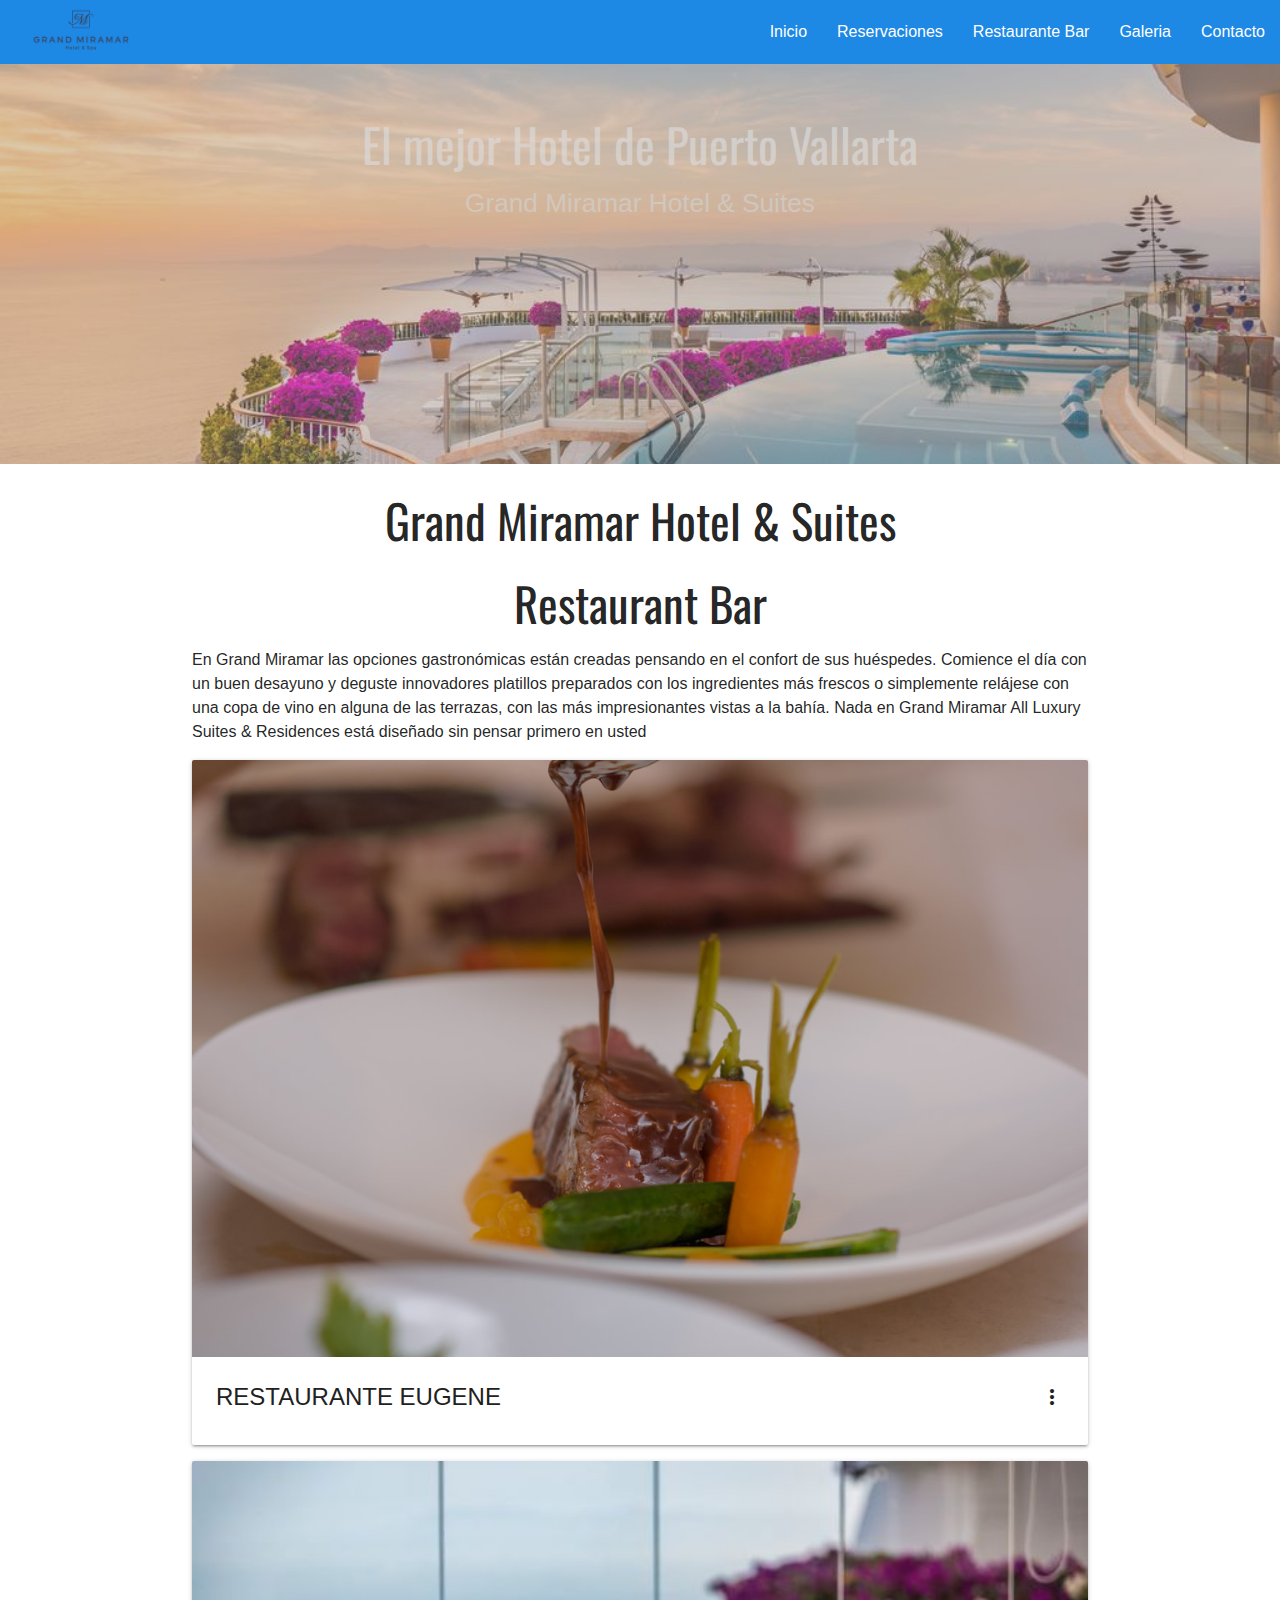
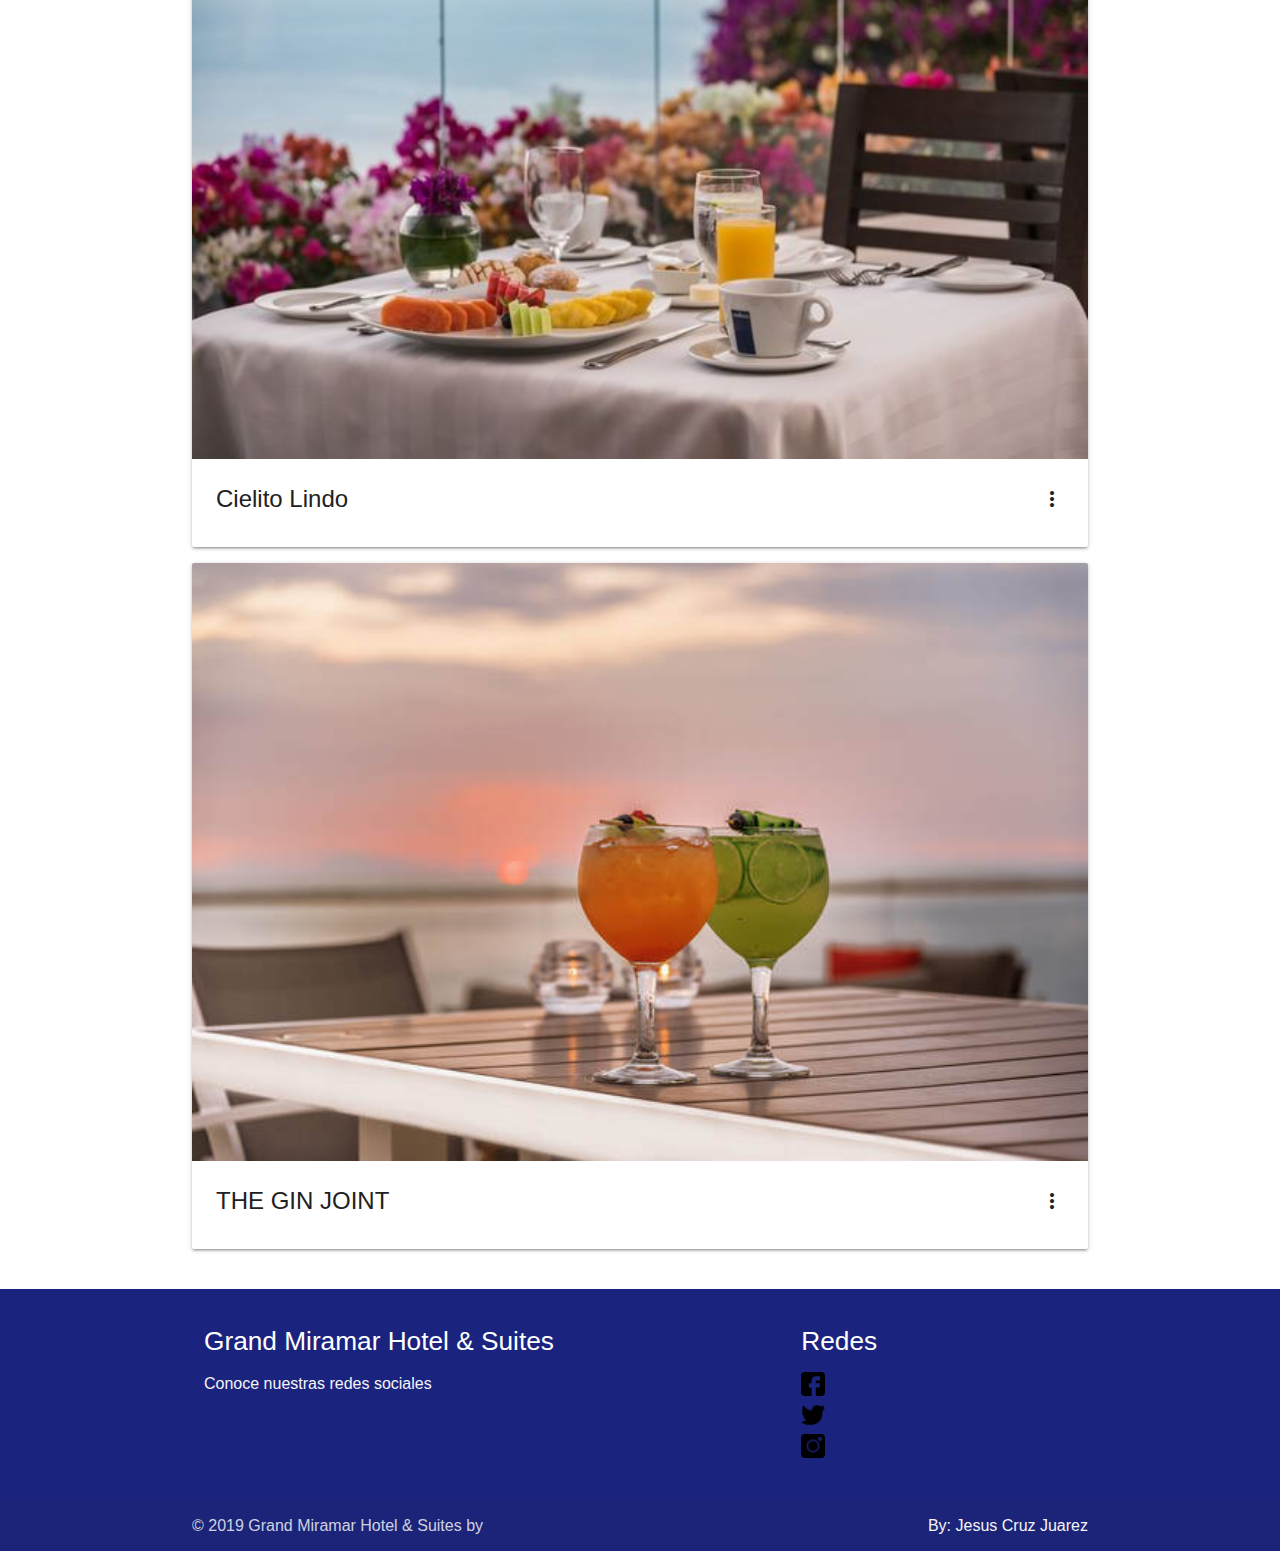
<file: restaurantebar.html>
<!DOCTYPE html>
<html lang="es">
<head>
	<meta charset="UTF-8">
	<meta name="author" content="PROTECO">
	<meta name="viewport" content="width=device-width, 
	initial-scale=1.0">
	<meta name="keywords" content="Hotel,vallarta,verano,reservaciones,suites,lujo,bar">
	<meta name="description" content="El mejor hotel de Vallarta">
	<title>Grand Miramar Hotel & Suites</title>
	<link rel="stylesheet" href="css/materialize.min.css">
	<link rel="stylesheet" href="css/style.css">
	<link rel="stylesheet" href="css/mediaqueries.css">
	<!--Import Google Icon Font-->
	<link href="https://fonts.googleapis.com/icon?family=Material+Icons" rel="stylesheet">
	<!-- GOOGLE FONTS -->
	<link href="https://fonts.googleapis.com/css?family=Oswald&display=swap" rel="stylesheet">
</head>
<body>
	<header>
		<!-- NAV -->
		<nav>
			<div class="nav-wrapper blue darken-1">
				<a href="#!" class="brand-logo">
					<img src="img/Hotel-logo.png" alt="">
				</a>
				<a href="#" data-target="mobile-demo" class="sidenav-trigger"><i class="material-icons">menu</i></a>
				<ul class="right hide-on-med-and-down">
					<li><a href="index.html">Inicio</a></li>
					<li><a href="menu.html">Reservaciones</a></li>
					<li><a href="restaurantebar.html">Restaurante Bar</a></li>
					<li><a href="galeria.html">Galeria</a></li>
					<li><a href="contacto.html">Contacto</a></li>
				</ul>
			</div>
		</nav>

		<ul class="sidenav indigo darken-1" id="mobile-demo">
				<li><a href="index.html">Inicio</a></li>
				<li><a href="menu.html">Reservaciones</a></li>
				<li><a href="nosotros.html">Restaurante Bar</a></li>
				<li><a href="galeria.html">Galeria</a></li>
				<li><a href="contacto.html">Contacto</a></li>
	</header>
	<main>
		<!-- Slider -->
		<div class="slider">
		    <ul class="slides">
		      <li>
		        <img src="img/slider1.jpg"> <!-- random image -->
		        <div class="caption center-align">
		          <h3>El mejor Hotel de Puerto Vallarta </h3>
		          <h5 class="light grey-text text-lighten-3">Grand Miramar Hotel & Suites</h5>
		        </div>
		      </li>
		      <li>
		        <img src="img/silider2.1.jpg"> <!-- random image -->
		        <div class="caption left-align">
		          <h3>Con la mejor vista al mar </h3>
		          <h5 class="light grey-text text-lighten-3">Grand Miramar Hotel & Suites</h5>
		        </div>
		      </li>
		      <li>
		        <img src="img/slider3.jpg"> <!-- random image -->
		        <div class="caption right-align">
		          <h3>Suites y Habitaciones de Lujo </h3>
		          <h5 class="light grey-text text-lighten-3">Grand Miramar Hotel & Suites</h5>
		        </div>
		      </li>
		      <li>
		        <img src="img/slider4.jpg"> <!-- random image -->
		        <div class="caption center-align">
		          <h3>Espacios recreativos y de relajacion </h3>
		          <h5 class="light grey-text text-lighten-3">Grand Miramar Hotel & Suites</h5>
		        </div>
		      </li>
		    </ul>
		  </div>


		<!-- titulo y cartas-->
		<div class="container">
			<h3 class="center-align hide-on-small-only">Grand Miramar Hotel & Suites</h3>
			<h3 class="center-align hide-on-small-only">Restaurant Bar </h3>

			<p>
				 En Grand Miramar las opciones gastronómicas están creadas pensando en el confort de sus huéspedes. Comience el día con un buen desayuno y deguste innovadores platillos preparados con los ingredientes más frescos o simplemente relájese con una copa de vino en alguna de las terrazas, con las más impresionantes vistas a la bahía. Nada en Grand Miramar All Luxury Suites & Residences está diseñado sin pensar primero en usted
			</p>



			<!--card1-->

			 <div class="card">
    <div class="card-image waves-effect waves-block waves-light">
      <img class="activator" src="img/card1rrestaurant.jpg">
    </div>
    <div class="card-content">
      <span class="card-title activator grey-text text-darken-4">RESTAURANTE EUGENE<i class="material-icons right">more_vert</i></span>
     
    </div>
    <div class="card-reveal">
      <span class="card-title grey-text text-darken-4">RESTAURANTE EUGENE<i class="material-icons right">close</i></span>
      <h2>RESTAURANTE EUGENE</h2>
<p>Restaurante Eugene - Alta Cocina hace de cualquier comida un evento especial. Cuenta con una de las mejores vistas de Puerto Vallarta. Disfrute de una deliciosa comida o cena con un sofisticado menú creado con los ingredientes más frescos y de un entorno ideal para disfrutar de esa cena romántica o ese festejo especial. Esta aventura culinaria es sin duda para los gustos más refinados.</p>

<p>Comida: 1 a 4 pm </p>
<p>	Cena: 6 a 10:30 pm</p>



<h2>MENU</h2>
<p>GUACAMOLE CON LA RECETA CLÁSICA. $180</p>
<p>CAMARONES A LA PARRILLA $250</p>
<p>COLA DE LANGOSTA $400</p>
 
<p>TRADICIONAL ENSALADA CESAR. $200</p>
<p>LECHUGA ROMANA, ADEREZO CESAR, QUESO PARMESANO, CRUTONES CON UN TOQUE DE AJO.</p>
<p>POLLO $250</p>
<p>CAMARÓN $300</p>
<br>
 
<p>PASTEL DE CANGREJO. $300</p>
<p>PORCIÓN CIRCULAR DE ENSALADA SEMI-FRIA DE CANGREJO DEL NORTE, ACOMPAÑADO DE UN MOUSSE DE AGUACATE CON PIEL DE LIMÓN</p>
 
<p>CARPACCIO DE PULPO. $200</p>
<p>LAMINAS DELGADAS DE PULPO CON ACEITE DE HABANERO ROSTIZADO, HOJAS DE CILANTRO, ALIOLI DE LIMÓN Y AGUACATE EN CUBOS.</p>
 
<p>CARPACCIO DE RES. $200</p>
CON ALIOLI DE MOSTAZA, ACEITE DE TRUFA, QUESO PARMESANO AÑEJADO, ALBAHACA,
ALCAPARRAS FRITAS Y UN TWIST DE LIMÓN</p>
 
<p>TOSTADA DE CHORIZO ESPAÑOL. $180</p>
<p>EN PAN CIABATTA CON HIERBAS PROVENZALES, SALTEADOS DE CHORIZO ENCEBOLLADO, ACEITE DE CÍTRICOS Y TERMINADO CON QUESO PARMESANO.</p>
 
<p>ENSALADA SAIPÁN. $160</p>
<p>ARÚGULA BABY, SUPREMAS DE NARANJA, FRITURA DE WONTON Y VINAGRETA DE JENGIBRE.</p>
 
<p>ENSALADA CAMPESINA. $180</p>
<p>TOMATE ORGÁNICO, QUESO FRESCO, ADEREZO ITALIANO, PASTA FUSILLI, CRUTÓN DE PAN AGRIO Y REDUCCIÓN DE BALSÁMICO.</p>
 
<p>CEVICHE DE FRESAS. $90</p>
<p>TOSTADA LARGA DE WONTON CON ESPEJO DE SOYA Y CAVIAR DE ROMPOPE, ESPECIAL VEGETARIANO.</p>
 
<p>GAZPACHO DE SANDIA. $150</p>
<p>AROMATIZADO CON CHILE ANCHO, TERMINADO CON QUESO DE CABRA Y CRUTONES DE PAN AGRIO.</p>
 
<br>
<p>SOPA DE DÍA $190</p>
 
<p>PIZZA DE LA CASA. $280</p>
<p>PIZZA ARTESANAL / PEPPERONI, HAWAIANA, VEGETARIANA, PROSCIUTTO,</p>
<p>CESAR CON POLLO Ó CAMARÓN.</p>
 
<p>PASTA DEL DÍA. $280</p>
<p>DELICIOSA PASTA AL DENTE, CON INGREDIENTES DE TEMPORADA Y PRODUCTOS LOCALES.</p>
 
<br>
<p>“AVES”</p>
 
<p>POLLITO DE LECHE. $230</p>
<p>POLLO ORGÁNICO MARINADO AL LIMÓN Y CAJÚN, MONTADO EN PAPA CAMBRAY A LA GALLEGA.</p>
 
<p>PECHUGA DE POLLO A LA PARRILLA. $230</p>
<p>SERVIDO CON SALSA A ELEGIR: GRAVY, SALSA DE QUESO Y CHIMICHURRI, MONTADO CON ARROZ Y VEGETALES.</p>
 <br>
<p>“MAR”</p>
<p>PESCA DEL DÍA. $280</p>
<p>SOBRE HABAS CON TOCINO, SALSA CREMOSA AROMATIZADA CON CARDAMOMO Y VEGETALES.</p>
<p> Ó </p>
<p>CON REDUCCIÓN CREMOSA DE NARANJA, MONTADO EN UN RISOTTO BLANCO DE JENGIBRE, CENIZA DE PORO Y VEGETALES.</p>
 
<p>CAMARONES JUMBO SCAMPI. $460</p>
<p>SU ORIGINAL SALSA DE VINO BLANCO, UN FALSO RISOTTO DE PAPAS CON HONGOS Y FRITURAS DE BETABEL.</p>
 
<br>
<p>“DE LA PARRILLA”</p>
<p>FILETE DE RES CON QUESO BRIE. $450</p>
<p>MONTADO SOBRE UN PURÉ DE COLIFLOR AL AZAFRÁN, SALSA TOPO, FONDO DE RES, Y QUESO BRIE FUNDIDO.</p>

<p>NEW YORK CALIDAD PRIME. $620</p>
<p>CUBIERTO CON MERMELADA DE CEBOLLA, SALTEADO DE PUNTAS DE ESPÁRRAGOS Y ESPINACAS, CONCLUIDO CON SALSA DE VINO</p> <p>TINTO.</p>
 
<p>​TODOS LOS COSTOS SON EN PESOS</p>
    </div>
  </div>
         

         <!--card2-->

			 <div class="card">
    <div class="card-image waves-effect waves-block waves-light">
      <img class="activator" src="img/card2restaurancielito-lindo.jpg">
    </div>
    <div class="card-content">
      <span class="card-title activator grey-text text-darken-4">Cielito Lindo<i class="material-icons right">more_vert</i></span>
     
    </div>
    <div class="card-reveal">
      <span class="card-title grey-text text-darken-4">Cielito Lindo<i class="material-icons right">close</i></span>

      <h2>CIELITO LINDO</h2>

      <p>	Cielito Lindo representa un recorrido culinario por México con esa esplendida vista al mar que sólo Grand Miramar posee. Disfrute de un delicioso desayuno con una extensa seleccion de platillos.</p>

<p>	Desayuno Americano estilo bufete: 7 a 11 am </p>


<p>MENU</p>
<p>GUACAMOLE CON LA RECETA CLÁSICA. $180</p>

<p>CAMARONES A LA PARRILLA $250</p>

<p>COLA DE LANGOSTA $400</p>

 
<p>TRADICIONAL ENSALADA CESAR. $200</p>

<p>LECHUGA ROMANA, ADEREZO CESAR, QUESO PARMESANO, CRUTONES CON UN TOQUE DE AJO. </p>

<p>POLLO $250</p>

<p>CAMARÓN $300</p>

 
 
<p>CEVICHE DE FRESAS. $90</p>

TOSTADA LARGA DE WONTON CON ESPEJO DE SOYA Y CAVIAR DE ROMPOPE, ESPECIAL VEGETARIANO.</p>

 
<p>GAZPACHO DE SANDIA. $150
<p>AROMATIZADO CON CHILE ANCHO, TERMINADO CON QUESO DE CABRA Y CRUTONES DE PAN AGRIO.</p>

 
<p>SOPA DE DÍA $190</p>

 
<p>PIZZA DE LA CASA. $280</p>

<p>PIZZA ARTESANAL / PEPPERONI, HAWAIANA, VEGETARIANA, PROSCIUTTO</p>

<p>CESAR CON POLLO Ó CAMARÓN.</p>

 
<br>	
<p>“AVES”</p>

 
<p>POLLITO DE LECHE. $230</p>

<p>POLLO ORGÁNICO MARINADO AL LIMÓN Y CAJÚN, MONTADO EN PAPA CAMBRAY A LA GALLEGA.</p>

 
<p>PECHUGA DE POLLO A LA PARRILLA. $230</p>

<p>SERVIDO CON SALSA A ELEGIR: GRAVY, SALSA DE QUESO Y CHIMICHURRI, MONTADO CON ARROZ Y VEGETALES.</p>

 
<p>“MAR”</p>

<p>PESCA DEL DÍA. $280</p>

<p>SOBRE HABAS CON TOCINO, SALSA CREMOSA AROMATIZADA CON CARDAMOMO Y VEGETALES.</p>

 <p>Ó </p>

<p>CON REDUCCIÓN CREMOSA DE NARANJA, MONTADO EN UN RISOTTO BLANCO DE JENGIBRE, CENIZA DE PORO Y VEGETALES.</p>

 
<p>CAMARONES JUMBO SCAMPI. $460</p>

<p>SU ORIGINAL SALSA DE VINO BLANCO, UN FALSO RISOTTO DE PAPAS CON HONGOS Y FRITURAS DE BETABEL.</p>

 
<p>COLA DE LANGOSTA DEL PACIFICO. $570</p>

<p>MONTADO CON UN MEDALLÓN DE MANTEQUILLA AL CHIPOTLE Y PURÉ DE PAPA AL CILANTRO.</p>

 
<p>MOLCAJETE DE MARISCOS. $400</p>

<p>CAMARONES, JAIBA, CALLITO Y PESCA DEL DÍA, ACOMPAÑADOS DE QUESO FRESCO DEL TUITO, SALSA DE MOLCAJETE.</p>

 
<p>“DE LA PARRILLA”</p>

<p>FILETE DE RES CON QUESO BRIE. $450</p>

<p>MONTADO SOBRE UN PURÉ DE COLIFLOR AL AZAFRÁN, SALSA TOPO, FONDO DE RES, Y QUESO BRIE FUNDIDO.</p>


<p>NEW YORK CALIDAD PRIME. $620</p>

<p>CUBIERTO CON MERMELADA DE CEBOLLA, SALTEADO DE ESPÁRRAGOS Y ESPINACAS, CONCLUIDO CON SALSA DE VINO TINTO.</p>

 
​<p>TODOS LOS COSTOS SON EN PESOS</p>


      
    </div>
  </div>



  <!--card3-->

			 <div class="card">
    <div class="card-image waves-effect waves-block waves-light">
      <img class="activator" src="img/card4join.jpg">
    </div>
    <div class="card-content">
      <span class="card-title activator grey-text text-darken-4">THE GIN JOINT<i class="material-icons right">more_vert</i></span>
      
    </div>
    <div class="card-reveal">
      <span class="card-title grey-text text-darken-4">THE GIN JOINT<i class="material-icons right">close</i></span>
      

     <h2>	THE GIN JOINT</h2> 
<p>	El bar más chic de Puerto Vallarta, en donde la ginebra en todas sus sofisticadas expresiones y variedades, será el centro de la carta de este distinguido lugar. Disfrute una mixología “hecha a la medida” o de un Martini perfecto en el punto más alto de Puerto Vallarta con una vista única de 360° y sea testigo de las más privilegiadas vistas en la Bahía de Banderas. Un lugar ideal para relajarse o tomar la copa con amigos, ver a las ballenas saltar durante sus visitas entre noviembre y marzo o contemplar el brillo de las luces de la bahía envuelto en la deliciosa selección de música lounge.</p>

<p>	MENU</p>
 <p>GIN TONIC (600ML)   $220MXN</p>
<p>GINEBRA, AGUA TÓNICA Y TWIST DE LIMÓN</p>
  
<p>TOM COLLINS (600ML)  $220MXN</p>
<p>GINEBRA, AGUA CON GAS, JUGO DE LIMÓN Y JARABE NATURAL</p>
  
<p>CLASSIC MARTINI (600ML) $220MXN</p>
<p>GINEBRA, VERMUT SECO Y ACEITUNAS.</p>
 
<p>BERRIES GIN (600ML)  $220MXN</p>
<p>GINEBRA, FRUTOS ROJOS, ALBAHACA Y JUGO DE ARÁNDANO</p>
 
<p>FLOWER GIN (600ML)  $220MXN</p>
<p>GINEBRA, LICOR DE SAUCO, PEPINO Y JUGO DE LIMÓN.</p>
 
<br>	

<p>COCTELERIA</p>

<p>MEZCAL TAMARIND (480ML)  $220MXN</p>
<p>MEZCAL, CONCENTRADO DE TAMARINDO JUGO DE LIMÓN.</p>
 
<p>MEZCAL SUNRISE (480ML) $220MXN</p>
<p>MEZCAL, SANDIA, JUGO DE LIMÓN Y GRANADINA.</p>
 
<p>MEXICAN LULLABY (390ML) $180MXN</p>
<p>TEQUILA REPOSADO, MARACUYÁ, MANZANA VERDE Y  JUGO DE LIMÓN</p>
 





    </div>
  </div>



			

			 


  </div>
       
	
  </div>


		<p></p>
	<br>


	
	</main>


	

<footer class="page-footer indigo darken-4
">
          <div class="container">
            <div class="row">
              <div class="col l6 s12">
                <h5 class="white-text">Grand Miramar Hotel & Suites</h5>
                <p class="grey-text text-lighten-4">Conoce nuestras redes sociales</p>
              </div>
              <div class="col l4 offset-l2 s12">
                <h5 class="white-text">Redes</h5>
                <ul>
                  <li><a class="grey-text text-lighten-3" href="https://www.facebook.com/GrandMiramarPuertoVallarta/?ref=hl"><img src="img/facebook.png" alt=""></a></li>
                   <li><a class="grey-text text-lighten-3" href="https://twitter.com/GrandMiramarPV"><img src="img/twitter.png" alt=""></a></li>
                 
                  <li><a class="grey-text text-lighten-3" href="https://www.instagram.com/grandmiramarpv/"><img src="img/instagram.png"></a></li>

                </ul>
              </div>
            </div>
          </div>
          <div class="footer-copyright">
            <div class="container">
            © 2019 Grand Miramar Hotel & Suites by      
            <a class="grey-text text-lighten-4 right" > By: Jesus Cruz Juarez</a>
            </div>
          </div>
        </footer>


</body>
<script src="js/jquery.js"></script>
<script src="js/materialize.min.js"></script>
<script src="js/app.js"></script>
<!-- Global site tag (gtag.js) - Google Analytics -->
<script async src="https://www.googletagmanager.com/gtag/js?id=UA-143036095-1"></script>
<script>
  window.dataLayer = window.dataLayer || [];
  function gtag(){dataLayer.push(arguments);}
  gtag('js', new Date());

  gtag('config', 'UA-143036095-1');
</script>


</html>
</file>
<file: css/style.css>
body {
    display: flex;
    min-height: 100vh;
    flex-direction: column;
  }

  main {
    flex: 1 0 auto;
  }

.brand-logo img{
	height: 60px;
}

h3{
	font-family: 'Oswald', sans-serif;
}
.texto{
  color: #04050D;

 font-family: Georgia, Serif;
}
</file>
<file: css/mediaqueries.css>
html {
  font-size: 1rem;
}

 /* Extra small devices (phones, 600px and down) */
@media only screen and (max-width: 600px) {
	html {
    font-size: .5rem;
  	} 	
}

/* Small devices (portrait tablets and large phones, 600px and up) */
@media only screen and (min-width: 600px) {
	
}

/* Medium devices (landscape tablets, 768px and up) */
@media only screen and (min-width: 768px) {
	
	 html {
    font-size: .8rem;
  	}
  	
}

/* Large devices (laptops/desktops, 992px and up) */
@media only screen and (min-width: 992px) {
	html{
	    font-size: 1rem;
	}
}

/* Extra large devices (large laptops and desktops, 1200px and up) */
@media only screen and (min-width: 1200px) {...}
</file>
